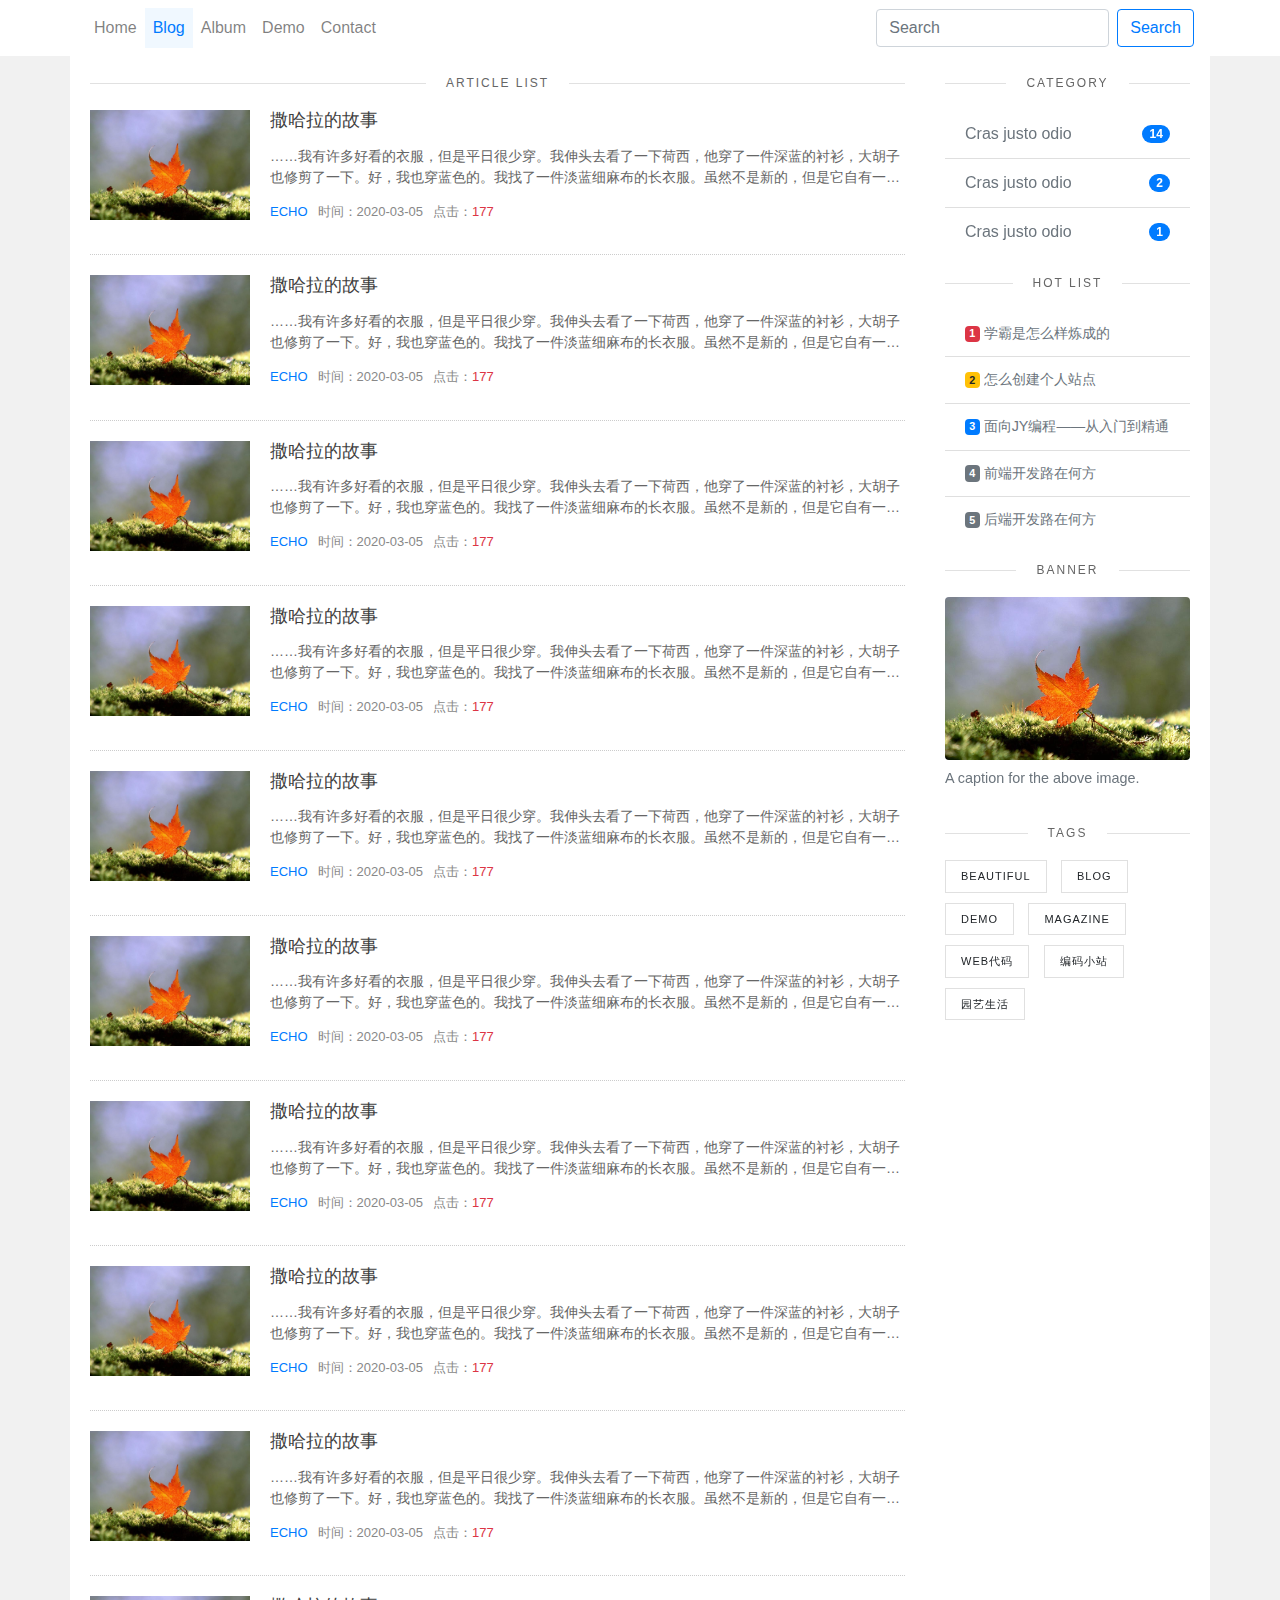
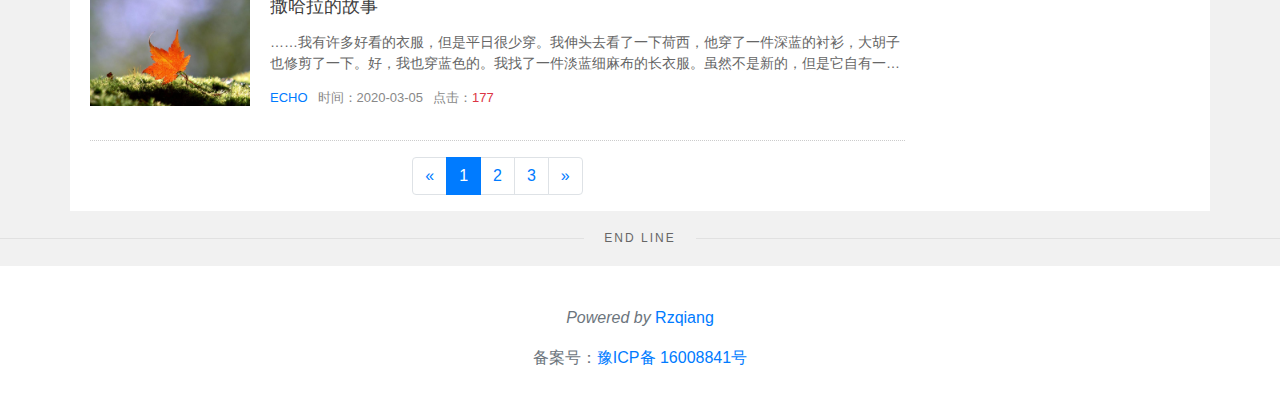
<file: blog_list.html>
<!DOCTYPE html>
<html>
	<head>
		<meta charset="UTF-8">
		<meta name="viewport" content="width=device-width, initial-scale=1">
		<meta http-equiv="pragma" content="no-cache">
		<meta http-equiv="cache-control" content="no-cache">
		<meta http-equiv="expires" content="0">
		<title>开发演示站 &#8211; 个人网站 &#8211; 博客</title>
		<link href="./static/bootstrap/css/bootstrap.css" rel="stylesheet" type="text/css" media="screen" />
		<link href="./static/css/font-awesome.min.css" rel="stylesheet" type="text/css" media="screen" />
		<link href="./static/css/web.css" rel="stylesheet" type="text/css" media="screen" />
		<link href="./static/css/list.css" rel="stylesheet" type="text/css" media="screen" />
		
		<script type="text/javascript" src="./static/js/jquery.min.2.2.0.js"></script>
		<script type="text/javascript" src="./static/bootstrap/js/bootstrap.min.js"></script>

	</head>
	<body>
		<div class="nav fixed-top w-100 bg-white">
			<nav class="navbar navbar-expand-lg navbar-light bg-white ">
				<button class="navbar-toggler" type="button" data-toggle="collapse" data-target="#navbarSupportedContent"
				 aria-controls="navbarSupportedContent" aria-expanded="false" aria-label="Toggle navigation">
					<span class="navbar-toggler-icon"></span>
				</button>
				<div class="collapse navbar-collapse justify-content-between" id="navbarSupportedContent">
					<ul class="navbar-nav">
						<li class="nav-item">
							<a class="nav-link" href="index.html">Home</a>
						</li>
						<li class="nav-item active">
							<a class="nav-link" href="blog_list.html">Blog</a>
						</li>
						<li class="nav-item">
							<a class="nav-link" href="album_list.html">Album</a>
						</li>
						<li class="nav-item">
							<a class="nav-link" href="demo_list.html">Demo</a>
						</li>
						<li class="nav-item">
							<a class="nav-link" href="contact.html">Contact</a>
						</li>
					</ul>
					<form class="form-inline my-2 my-lg-0">
						<input class="form-control mr-sm-2" type="search" placeholder="Search" aria-label="Search">
						<button class="btn btn-outline-primary my-2 my-sm-0" type="submit">Search</button>
					</form>
				</div>
			</nav>
		</div>
		<div class="container bg-white">
			<main>
				<section>
					<h3 class="home-title">Article List</h3>
					<ul class="news_list">
						<li>
							<a class="text-decoration-none" href="blog.html" title="撒哈拉的故事" target="_blank"><i><img src="./static/img/1.jpg"
									 alt="撒哈拉的故事"></i>
								<h2>撒哈拉的故事</h2>
								<p class="news_list_info">&#8230&#8230我有许多好看的衣服，但是平日很少穿。我伸头去看了一下荷西，他穿了一件深蓝的衬衫，大胡子也修剪了一下。好，我也穿蓝色的。我找了一件淡蓝细麻布的长衣服。虽然不是新的，但是它自有一种朴实优雅的风味。鞋子仍是一双凉鞋，头发放下来，戴了一顶草编的阔边帽子，没有花，去厨房拿了一把香菜别在帽子上，没有用皮包，两手空空的。荷西打量了我一下：“很好，田园风味，这么简单反而好看。”于是我们锁了门，就走进沙漠里去。</p>
								<p class="news_list_time"><span class="text-primary">ECHO</span><span>时间：2020-03-05</span><span>点击：<span class="text-danger">177</span></span></p>
							</a>
						</li>
						<li>
							<a class="text-decoration-none" href="blog.html" title="撒哈拉的故事" target="_blank"><i><img src="./static/img/1.jpg"
									 alt="撒哈拉的故事"></i>
								<h2>撒哈拉的故事</h2>
								<p class="news_list_info">&#8230&#8230我有许多好看的衣服，但是平日很少穿。我伸头去看了一下荷西，他穿了一件深蓝的衬衫，大胡子也修剪了一下。好，我也穿蓝色的。我找了一件淡蓝细麻布的长衣服。虽然不是新的，但是它自有一种朴实优雅的风味。鞋子仍是一双凉鞋，头发放下来，戴了一顶草编的阔边帽子，没有花，去厨房拿了一把香菜别在帽子上，没有用皮包，两手空空的。荷西打量了我一下：“很好，田园风味，这么简单反而好看。”于是我们锁了门，就走进沙漠里去。</p>
								<p class="news_list_time"><span class="text-primary">ECHO</span><span>时间：2020-03-05</span><span>点击：<span class="text-danger">177</span></span></p>
							</a>
						</li>
						<li>
							<a class="text-decoration-none" href="blog.html" title="撒哈拉的故事" target="_blank"><i><img src="./static/img/1.jpg"
									 alt="撒哈拉的故事"></i>
								<h2>撒哈拉的故事</h2>
								<p class="news_list_info">&#8230&#8230我有许多好看的衣服，但是平日很少穿。我伸头去看了一下荷西，他穿了一件深蓝的衬衫，大胡子也修剪了一下。好，我也穿蓝色的。我找了一件淡蓝细麻布的长衣服。虽然不是新的，但是它自有一种朴实优雅的风味。鞋子仍是一双凉鞋，头发放下来，戴了一顶草编的阔边帽子，没有花，去厨房拿了一把香菜别在帽子上，没有用皮包，两手空空的。荷西打量了我一下：“很好，田园风味，这么简单反而好看。”于是我们锁了门，就走进沙漠里去。</p>
								<p class="news_list_time"><span class="text-primary">ECHO</span><span>时间：2020-03-05</span><span>点击：<span class="text-danger">177</span></span></p>
							</a>
						</li>
						<li>
							<a class="text-decoration-none" href="blog.html" title="撒哈拉的故事" target="_blank"><i><img src="./static/img/1.jpg"
									 alt="撒哈拉的故事"></i>
								<h2>撒哈拉的故事</h2>
								<p class="news_list_info">&#8230&#8230我有许多好看的衣服，但是平日很少穿。我伸头去看了一下荷西，他穿了一件深蓝的衬衫，大胡子也修剪了一下。好，我也穿蓝色的。我找了一件淡蓝细麻布的长衣服。虽然不是新的，但是它自有一种朴实优雅的风味。鞋子仍是一双凉鞋，头发放下来，戴了一顶草编的阔边帽子，没有花，去厨房拿了一把香菜别在帽子上，没有用皮包，两手空空的。荷西打量了我一下：“很好，田园风味，这么简单反而好看。”于是我们锁了门，就走进沙漠里去。</p>
								<p class="news_list_time"><span class="text-primary">ECHO</span><span>时间：2020-03-05</span><span>点击：<span class="text-danger">177</span></span></p>
							</a>
						</li>
						<li>
							<a class="text-decoration-none" href="blog.html" title="撒哈拉的故事" target="_blank"><i><img src="./static/img/1.jpg"
									 alt="撒哈拉的故事"></i>
								<h2>撒哈拉的故事</h2>
								<p class="news_list_info">&#8230&#8230我有许多好看的衣服，但是平日很少穿。我伸头去看了一下荷西，他穿了一件深蓝的衬衫，大胡子也修剪了一下。好，我也穿蓝色的。我找了一件淡蓝细麻布的长衣服。虽然不是新的，但是它自有一种朴实优雅的风味。鞋子仍是一双凉鞋，头发放下来，戴了一顶草编的阔边帽子，没有花，去厨房拿了一把香菜别在帽子上，没有用皮包，两手空空的。荷西打量了我一下：“很好，田园风味，这么简单反而好看。”于是我们锁了门，就走进沙漠里去。</p>
								<p class="news_list_time"><span class="text-primary">ECHO</span><span>时间：2020-03-05</span><span>点击：<span class="text-danger">177</span></span></p>
							</a>
						</li>
						<li>
							<a class="text-decoration-none" href="blog.html" title="撒哈拉的故事" target="_blank"><i><img src="./static/img/1.jpg"
									 alt="撒哈拉的故事"></i>
								<h2>撒哈拉的故事</h2>
								<p class="news_list_info">&#8230&#8230我有许多好看的衣服，但是平日很少穿。我伸头去看了一下荷西，他穿了一件深蓝的衬衫，大胡子也修剪了一下。好，我也穿蓝色的。我找了一件淡蓝细麻布的长衣服。虽然不是新的，但是它自有一种朴实优雅的风味。鞋子仍是一双凉鞋，头发放下来，戴了一顶草编的阔边帽子，没有花，去厨房拿了一把香菜别在帽子上，没有用皮包，两手空空的。荷西打量了我一下：“很好，田园风味，这么简单反而好看。”于是我们锁了门，就走进沙漠里去。</p>
								<p class="news_list_time"><span class="text-primary">ECHO</span><span>时间：2020-03-05</span><span>点击：<span class="text-danger">177</span></span></p>
							</a>
						</li>
						<li>
							<a class="text-decoration-none" href="blog.html" title="撒哈拉的故事" target="_blank"><i><img src="./static/img/1.jpg"
									 alt="撒哈拉的故事"></i>
								<h2>撒哈拉的故事</h2>
								<p class="news_list_info">&#8230&#8230我有许多好看的衣服，但是平日很少穿。我伸头去看了一下荷西，他穿了一件深蓝的衬衫，大胡子也修剪了一下。好，我也穿蓝色的。我找了一件淡蓝细麻布的长衣服。虽然不是新的，但是它自有一种朴实优雅的风味。鞋子仍是一双凉鞋，头发放下来，戴了一顶草编的阔边帽子，没有花，去厨房拿了一把香菜别在帽子上，没有用皮包，两手空空的。荷西打量了我一下：“很好，田园风味，这么简单反而好看。”于是我们锁了门，就走进沙漠里去。</p>
								<p class="news_list_time"><span class="text-primary">ECHO</span><span>时间：2020-03-05</span><span>点击：<span class="text-danger">177</span></span></p>
							</a>
						</li>
						<li>
							<a class="text-decoration-none" href="blog.html" title="撒哈拉的故事" target="_blank"><i><img src="./static/img/1.jpg"
									 alt="撒哈拉的故事"></i>
								<h2>撒哈拉的故事</h2>
								<p class="news_list_info">&#8230&#8230我有许多好看的衣服，但是平日很少穿。我伸头去看了一下荷西，他穿了一件深蓝的衬衫，大胡子也修剪了一下。好，我也穿蓝色的。我找了一件淡蓝细麻布的长衣服。虽然不是新的，但是它自有一种朴实优雅的风味。鞋子仍是一双凉鞋，头发放下来，戴了一顶草编的阔边帽子，没有花，去厨房拿了一把香菜别在帽子上，没有用皮包，两手空空的。荷西打量了我一下：“很好，田园风味，这么简单反而好看。”于是我们锁了门，就走进沙漠里去。</p>
								<p class="news_list_time"><span class="text-primary">ECHO</span><span>时间：2020-03-05</span><span>点击：<span class="text-danger">177</span></span></p>
							</a>
						</li>
						<li>
							<a class="text-decoration-none" href="blog.html" title="撒哈拉的故事" target="_blank"><i><img src="./static/img/1.jpg"
									 alt="撒哈拉的故事"></i>
								<h2>撒哈拉的故事</h2>
								<p class="news_list_info">&#8230&#8230我有许多好看的衣服，但是平日很少穿。我伸头去看了一下荷西，他穿了一件深蓝的衬衫，大胡子也修剪了一下。好，我也穿蓝色的。我找了一件淡蓝细麻布的长衣服。虽然不是新的，但是它自有一种朴实优雅的风味。鞋子仍是一双凉鞋，头发放下来，戴了一顶草编的阔边帽子，没有花，去厨房拿了一把香菜别在帽子上，没有用皮包，两手空空的。荷西打量了我一下：“很好，田园风味，这么简单反而好看。”于是我们锁了门，就走进沙漠里去。</p>
								<p class="news_list_time"><span class="text-primary">ECHO</span><span>时间：2020-03-05</span><span>点击：<span class="text-danger">177</span></span></p>
							</a>
						</li>
						<li>
							<a class="text-decoration-none" href="blog.html" title="撒哈拉的故事" target="_blank"><i><img src="./static/img/1.jpg"
									 alt="撒哈拉的故事"></i>
								<h2>撒哈拉的故事</h2>
								<p class="news_list_info">&#8230&#8230我有许多好看的衣服，但是平日很少穿。我伸头去看了一下荷西，他穿了一件深蓝的衬衫，大胡子也修剪了一下。好，我也穿蓝色的。我找了一件淡蓝细麻布的长衣服。虽然不是新的，但是它自有一种朴实优雅的风味。鞋子仍是一双凉鞋，头发放下来，戴了一顶草编的阔边帽子，没有花，去厨房拿了一把香菜别在帽子上，没有用皮包，两手空空的。荷西打量了我一下：“很好，田园风味，这么简单反而好看。”于是我们锁了门，就走进沙漠里去。</p>
								<p class="news_list_time"><span class="text-primary">ECHO</span><span>时间：2020-03-05</span><span>点击：<span class="text-danger">177</span></span></p>
							</a>
						</li>
					</ul>
					<nav aria-label="Page navigation example">
						<ul class="pagination justify-content-center">
							<li class="page-item">
								<a class="page-link" href="#" aria-label="Previous">
									<span aria-hidden="true">&laquo;</span>
								</a>
							</li>
							<li class="page-item active"><a class="page-link" href="#">1</a></li>
							<li class="page-item"><a class="page-link" href="#">2</a></li>
							<li class="page-item"><a class="page-link" href="#">3</a></li>
							<li class="page-item">
								<a class="page-link" href="#" aria-label="Next">
									<span aria-hidden="true">&raquo;</span>
								</a>
							</li>
						</ul>
					</nav>
				</section>

			</main><!-- #main -->
			<aside class="sticky-top">
				<section>
					<h4 class="home-title">CATEGORY</h4>
					<ul class="list-group list-group-flush">
						<li class="list-group-item d-flex justify-content-between align-items-center list-group-item-action">
							<a href="##" class="text-truncate text-secondary text-decoration-none" title="Cras justo odio ">Cras justo odio
							</a>
							<span class="badge badge-primary badge-pill">14</span>
						</li>
						<li class="list-group-item d-flex justify-content-between align-items-center list-group-item-action">
							<a href="##" class="text-truncate text-secondary text-decoration-none" title="Cras justo odio ">Cras justo odio
							</a>
							<span class="badge badge-primary badge-pill">2</span>
						</li>
						<li class="list-group-item d-flex justify-content-between align-items-center list-group-item-action">
							<a href="##" class="text-truncate text-secondary text-decoration-none" title="Cras justo odio ">Cras justo odio
							</a>
							<span class="badge badge-primary badge-pill">1</span>
						</li>
					</ul>
				</section>
				<section>
					<h4 class="home-title">HOT LIST</h4>
					<ul class="list-group list-group-flush figure-caption">

						<li class="list-group-item d-flex align-items-center list-group-item-action">
							<span class="badge badge-danger mr-1">1</span>
							<a href="##" class="text-truncate text-secondary text-decoration-none" title="学霸是怎么样炼成的">学霸是怎么样炼成的</a>
						</li>
						<li class="list-group-item d-flex align-items-center list-group-item-action">
							<span class="badge badge-warning mr-1">2</span>
							<a href="##" class="text-truncate text-secondary text-decoration-none" title="怎么创建个人站点">怎么创建个人站点</a>
						</li>
						<li class="list-group-item d-flex align-items-center list-group-item-action">
							<span class="badge badge-primary mr-1">3</span>
							<a href="##" class="text-truncate text-secondary text-decoration-none" title="面向JY编程——从入门到精通">面向JY编程——从入门到精通</a>
						</li>
						<li class="list-group-item d-flex align-items-center list-group-item-action">
							<span class="badge badge-secondary mr-1">4</span>
							<a href="##" class="text-truncate text-secondary text-decoration-none" title="前端开发路在何方">前端开发路在何方</a>
						</li>
						<li class="list-group-item d-flex align-items-center list-group-item-action ">
							<span class="badge badge-secondary mr-1">5</span>
							<a href="##" class="text-truncate text-secondary text-decoration-none" title="后端开发路在何方">后端开发路在何方</a>
						</li>
					</ul>
				</section>
				<section>
					<h4 class="home-title">BANNER</h4>
					<figure class="figure">
						<img src="./static/img/1.jpg" class="figure-img img-fluid rounded" alt="...">
						<figcaption class="figure-caption">A caption for the above image.</figcaption>
					</figure>
				</section>
				<section class="widget_tag_cloud">
					<h4 class="home-title">Tags</h4>
					<div class="tagcloud">
						<a href="##" title='14 topics' class="badge-light">beautiful</a>
						<a href="##" title='14 topics' class="badge-light">blog</a>
						<a href="##" title='14 topics' class="badge-light">demo</a>
						<a href="##" title='14 topics' class="badge-light">magazine</a>
						<a href="##" title='14 topics' class="badge-light">WEB代码</a>
						<a href="##" title='14 topics' class="badge-light">编码小站</a>
						<a href="##" title='14 topics' class="badge-light">园艺生活</a>
					</div>
				</section>
			</aside>
		</div>
		<h3 class="home-title"> End Line </h3>
		<footer class="pt-4 pb-4 text-center bg-white ">
			<div>
				<p><span class="text-secondary font-italic">Powered by </span><a href="#" class="text-decoration-none">Rzqiang</a></p>
				<p><span class="text-secondary">备案号：</span><a target="_blank" href="http://www.beian.miit.gov.cn">豫ICP备 16008841号</a></p>
			</div><!-- .site-info -->
		</footer>
	</body>

</html>
</file>
<file: static/css/web.css>
/*!
Theme Name: develop demo
Theme URI: http://www.developdemo.com/
Author: Rzqiang
Author URI: http://www.developdemo.com/resume.html
Author Email: rzqiangchina@gmail.com
*/

/*--------------------------------------------------------------
# Common
--------------------------------------------------------------*/
body {
	background-color: #F1F1F1;
}

ul,
li {
	list-style: none;
	display: list-item;
	text-align: -webkit-match-parent;
	padding-inline-start: 0;
}
.text-indent-32 {
	text-indent:32px;
}

.overflow-x-scroll {
	overflow-x: scroll;
}
.container {
	display: flex;
	padding: 0;
	margin-top: 56px;
}

main {
	width: 75%;
	padding: 0 20px;
}

aside {
	width: 25%;
	padding: 0 20px 20px 20px;
	height: max-content;
}
.font-16 {
	font-size: 16px;
}
.font-12 {
	font-size: 12px;
}
.home-title {
	margin: 20px 0;
	position: relative;
	display: flex;
	display: -webkit-flex;
	align-items: center;
	font-weight: 500;
	text-transform: uppercase;
	color: #666;
	white-space: nowrap;
	letter-spacing: 2px;
	font-size: 12px;
}

.home-title:before {
	content: "";
	border-top: 1px solid #e1e1e1;
	position: relative;
	width: 50%;
	margin-right: 20px;
}

.home-title:after {
	content: "";
	border-top: 1px solid #e1e1e1;
	position: relative;
	width: 50%;
	margin-left: 20px;
}

.more-link {
	display: inline-block;
	color: #fff;
	font-size: 12px;
	text-transform: uppercase;
	background-color: #007bff;
	padding: 7px 20px;
	letter-spacing: 2px;
}

.more-link:hover {
	opacity: 0.8;
	color: #fff;
	text-decoration: none;
}

.list-group-item-action:hover {
	color: #007bff;
}

.widget_tag_cloud .tagcloud a {
	letter-spacing: 1px;
	text-transform: uppercase;
	padding: 7px 15px;
	margin-right: 10px;
	margin-bottom: 10px;
	display: inline-block;
	font-size: 11px !important;
	background: none;
	border: 1px solid #E0E0E0;
	transition: all 0.3s;
	outline: none;
	font-weight: normal;
}

.widget_tag_cloud .tagcloud a:hover {
	background-color: #007bff;
	border: 1px solid transparent;
	color: #fff;
	text-decoration: none;
}

.demo_list .col {
	padding-bottom: 30px;
}

.demo_list .img_card .card-img-overlay {
	opacity: 0;
}

.demo_list .img_card .card-img-overlay:hover {
	opacity: 1;
	transition: all 1s;
}
.demo_list .img_card:hover img{
	opacity: 0.5;
	transition: all 1s;
}

.demo_list .img_card .card-img-overlay {
	color: #000000;
}

.project_list .project_item .card {
	overflow: hidden;
}

.project_list .project_item .card img {
	transition: all .5s;
}

.project_list .project_item .card:hover {
	border: solid 1px #00BFFF;
}

.project_list .project_item .card:hover img {
	transform: scale(1.1);
}

.line-clamp-2 {
	white-space: normal;
	display: -webkit-box;
	-webkit-line-clamp: 2;
	-webkit-box-orient: vertical;
}

.line-clamp-4 {
	white-space: normal;
	display: -webkit-box;
	-webkit-line-clamp: 4;
	-webkit-box-orient: vertical;
}

.line-clamp-6 {
	white-space: normal;
	display: -webkit-box;
	-webkit-line-clamp: 6;
	-webkit-box-orient: vertical;
}

.navbar-nav li.active .nav-link {
	color: #007bff !important;
	background-color: #F0F8FF;
}
.breadcrumb_nav .breadcrumb{
	background-color: #FFFFFF !important;
	border-bottom: 1px solid #F1F1F1;
	border-top: 1px solid #F1F1F1;
}
.navbar {
	margin: 0 auto;
	width: 1140px !important;
}
@media (max-width: 991px) {
	main {
		width: 100%;
	}

	aside {
		width: 100%;
	}

	.container {
		display: list-item;
	}
	
	.demo_list .img_card img{
		opacity: 0.5;
		
	}
	.demo_list .img_card .card-img-overlay {
		opacity: 1;
	}
	
}
</file>
<file: static/css/list.css>
.news_list li {
	overflow: hidden;
	margin-bottom: 20px;
	padding-bottom: 20px;
	border-bottom: 1px dotted #ccc;
}

.news_list li h2 {
	font-size: 18px;
	margin: 0;
	overflow: hidden;
	text-overflow: ellipsis;
	white-space: nowrap;
	position: relative;
	color: #3f3f3f;

}

.news_list li i {
	display: block;
	float: left;
	width: 160px;
	height: 110px;
	overflow: hidden;
	margin-right: 20px;
}

.news_list li i img {
	width: 100%;
	min-height: 100%;
	transition: all .5s;
}

.news_list_info {
	overflow: hidden;
	text-overflow: ellipsis;
	-webkit-box-orient: vertical;
	display: -webkit-box;
	-webkit-line-clamp: 2;
	font-size: 14px;
	color: #666;
}

.news_list_time {
	color: #888;
	font-size: 13px;
	margin-top: 10px;
}

.news_list_time span {
	margin-right: 10px;
}

.news_list_time span a {
	color: #007bff
}

.news_list li:hover img {
	transform: scale(1.1);
}

.news_list li:hover h2 {
	color: #007bff
}

.news_list li:last-child {
	margin-bottom: 0
}
p {
	display: block;
	margin-block-start: 1em;
	margin-block-end: 1em;
	margin-inline-start: 0px;
	margin-inline-end: 0px;
}

@media screen and (max-width: 640px) {
	.news_list {
		padding-left: 0;
	}
	.news_list li i { width: 90px; height: 60px; margin-bottom: 10px; margin-right: 10px; }
	.news_list li h2 { font-size: 15px; margin: 0; white-space: initial; }
	.news_list_time { clear: both }
	.news_list li { margin-bottom: 10px; padding-bottom: 10px; }
}
</file>
